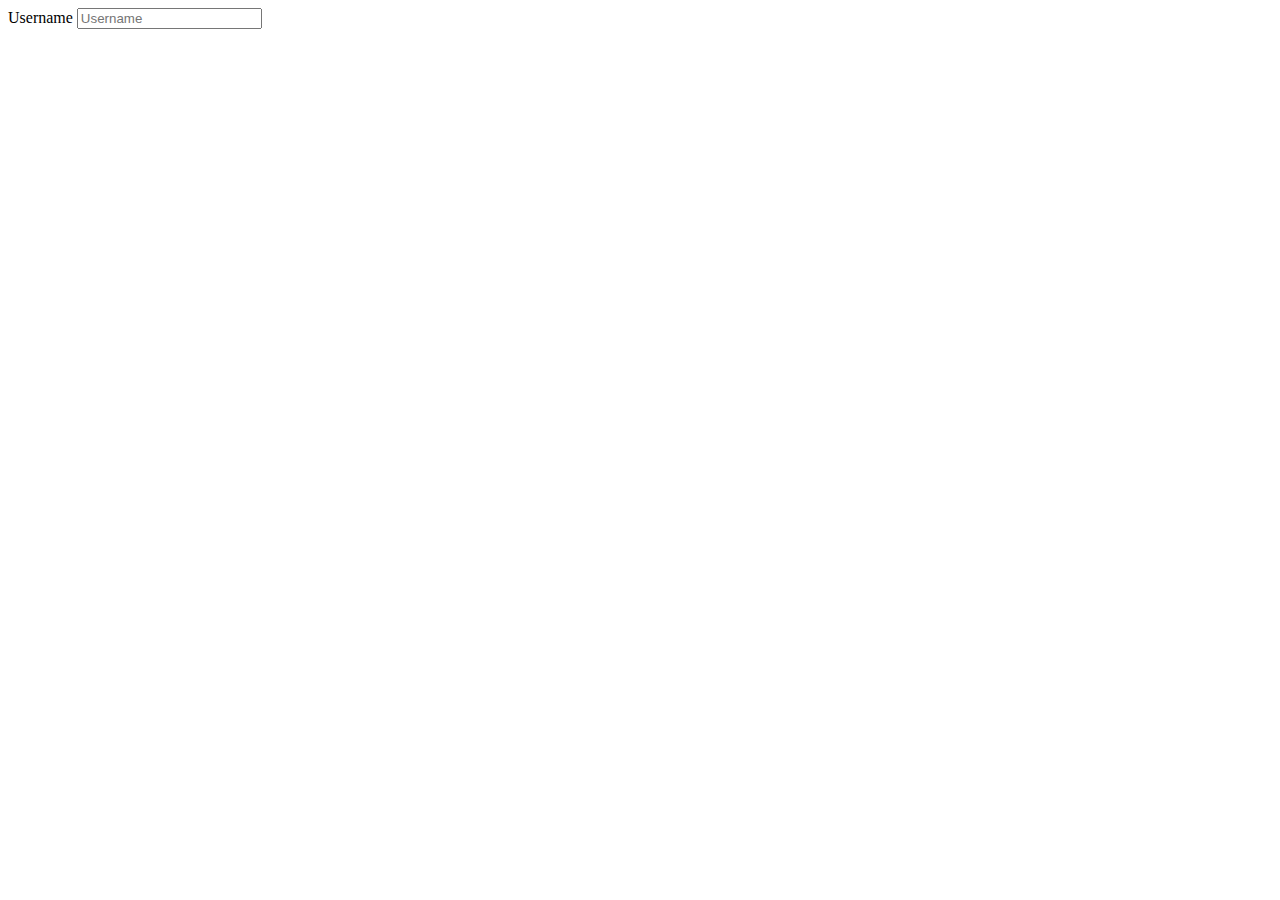
<file: register.html>
<!DOCTYPE html>
<html lang="en">
<head>
    <meta charset="UTF-8">
    <meta http-equiv="X-UA-Compatible" content="IE=edge">
    <meta name="viewport" content="width=device-width, initial-scale=1.0">
    <title>Document</title>
</head>
<body>
    <div class="container">
        <div class="register-contact">
            <div class="register-contact__form">
                <label for="">Username</label>
                <input type="text" name="" id="" placeholder="Username">
            </div>
        </div>
    </div>
</body>
</html>
</file>
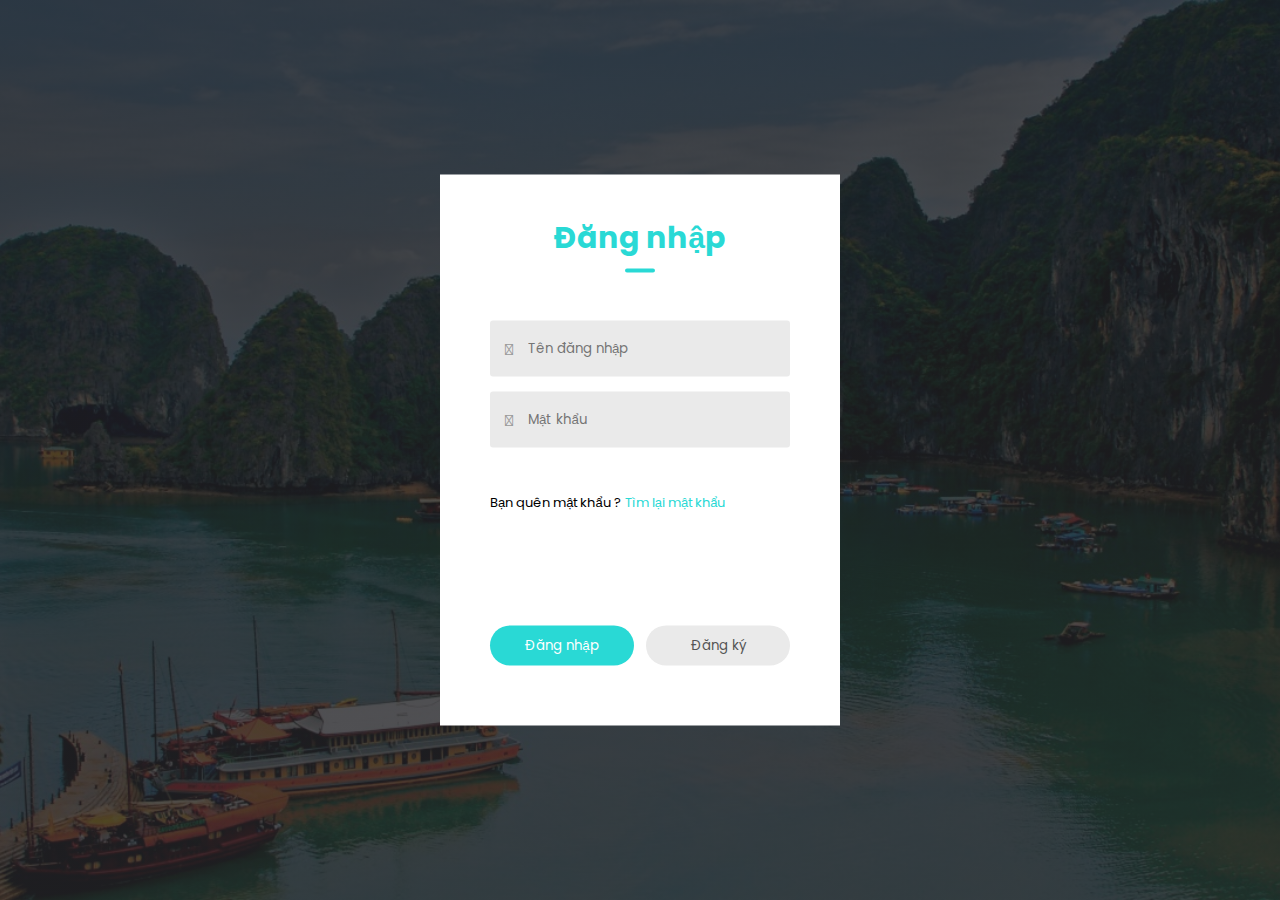
<file: SignInUp.html>
<!DOCTYPE html>
<html lang="en">
<head>
    <meta charset="UTF-8">
    <meta http-equiv="X-UA-Compatible" content="IE=edge">
    <meta name="viewport" content="width=device-width, initial-scale=1.0">
    <title>Sign In & Sign Up</title>

    <!-- css link -->
    <link rel="stylesheet" href="/css/SignInUp.css">

    <!-- js link -->
    <script src="/js/SignInUp.js" defer></script>

    <!-- font awesome cdn link  -->
    <link rel="stylesheet" href="https://cdnjs.cloudflare.com/ajax/libs/font-awesome/5.15.4/css/all.min.css">
    <link rel="stylesheet" href="https://cdnjs.cloudflare.com/ajax/libs/font-awesome/6.4.0/css/all.min.css" integrity="sha512-iecdLmaskl7CVkqkXNQ/ZH/XLlvWZOJyj7Yy7tcenmpD1ypASozpmT/E0iPtmFIB46ZmdtAc9eNBvH0H/ZpiBw==" crossorigin="anonymous" referrerpolicy="no-referrer" />

</head>
<body>
    <div class="container">
        <div class="form-box">
            <h1 id="title"> Đăng nhập </h1>
            <form>
                <div class="input-group">
                    <div class="input-field" id="nameField">
                        <i class="fa-solid fa-user"></i>
                        <input type="text" placeholder="Tên đăng nhập" required maxlength="15" minlength="6">
                    </div>

                    <div class="input-field" id="passField">
                        <i class="fa-solid fa-lock"></i>
                        <input type="password" placeholder="Mật khẩu"  required maxlength="18" minlength="6">
                    </div>

                    <div class="input-field" id="repassField">
                        <i class="fa-solid fa-lock"></i>
                        <input type="password" placeholder="Nhập lại mật khẩu">
                    </div>

                    <div class="input-field" id="emailField">
                        <i class="fa-solid fa-envelope"></i>
                        <input type="email" placeholder="Email">
                    </div>

                    <p id="findPass"> Bạn quên mật khẩu ? <a href="#"> Tìm lại mật khẩu</a></p>

                </div>

                <br>
                
                <div class="btn-field">
                    <button type="submit" id="btnSignIn"> Đăng nhập </button>
                    <button type="button" id="btnSignUp" class="disable"> Đăng ký </button>
                </div>
            </form>
        </div>
    </div>
</body>
</html>
</file>
<file: css/SignInUp.css>
@import url("https://fonts.googleapis.com/css2?family=Poppins:wght@100;300;400;500;600&display=swap");
*{
    margin: 0;
    padding: 0;
    font-family: 'Poppins', sans-serif;
    box-sizing: border-box;
}

.container{
    width: 100%;
    height: 100vh;
    background-image: linear-gradient(rgba(29, 29, 32, 0.8),rgba(37, 37, 41, 0.8)),url(/img/home-bg.jpg);
    background-position: center;
    background-size: cover;
    position: relative;
}

.form-box{
    width: 80%;
    max-width: 400px;
    position: absolute;
    top: 50%;
    left: 50%;
    transform: translate(-50%,-50%);
    background: white;
    padding: 40px 50px 60px ;
    text-align: center; 
}

.form-box h1 {
    font-size: 30px;
    margin-bottom: 60px;
    color: #29d9d5;
    position: relative;
}

.form-box h1::after{
    content: '';
    width: 30px;
    height: 4px;
    border-radius: 3px;
    background: #29d9d5;
    position: absolute;
    bottom: -12px;
    left: 50%;
    transform: translateX(-50%);
}

.input-field{
    background: #eaeaea;
    margin: 15px 0;
    border-radius: 3px;
    display: flex;
    align-items: center;
    max-height: 65px;
    transition: max-height 0.5s;
    overflow: hidden;
}

input{
    width: 100%;
    background: transparent;
    border: 0;
    outline: 0;
    padding: 18px 15px;
}

.input-field i{
    margin-left: 15px;
    color: #999;
}

.input-group{
    height: 280px;
}

form p{
    text-align: left;
    font-size: 13px;
}

form p a{
    text-decoration: none;
    color: #29d9d5;
}

.btn-field{
    width: 100%;
    display: flex;
    justify-content: space-between ;
}

.btn-field button{
    flex-basis: 48%;
    background: #29d9d5;
    color: #fff;
    height: 40px;
    border-radius: 20px;
    border: 0;
    outline: 0;
    cursor: pointer;
    transition: background 1s;
}

.btn-field button.disable{
    background: #eaeaea;
    color: #555;

}

.btn-field button a{
    text-decoration: none;
    color: inherit;

}

#repassField, #emailField {
    max-height: 0;
    overflow: hidden;
}
</file>
